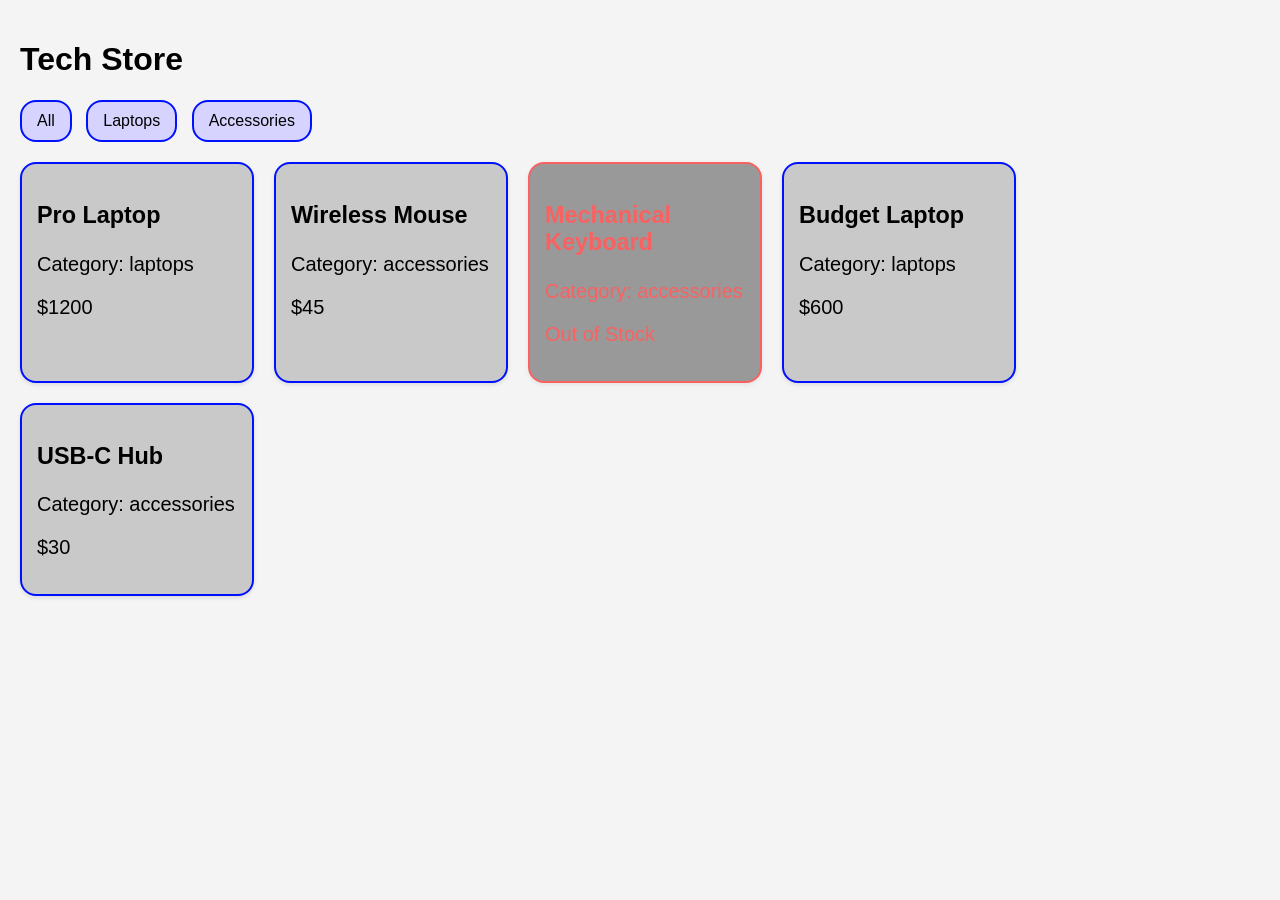
<file: 18-09/index.html>
<!DOCTYPE html>
<html lang="en">
<head>
    <meta charset="UTF-8">
    <title>Tech Store</title>

    <link rel="stylesheet" href="style.css">

    <script src="script.js" defer></script>
</head>
<body>

    <header>
        <h1>Tech Store</h1>
    </header>

    <nav>
        <button id="btn-all">All</button>
        <button id="btn-laptops">Laptops</button>
        <button id="btn-accessories">Accessories</button>
    </nav>

    <div id="product-container"></div>

</body>
</html>
</file>
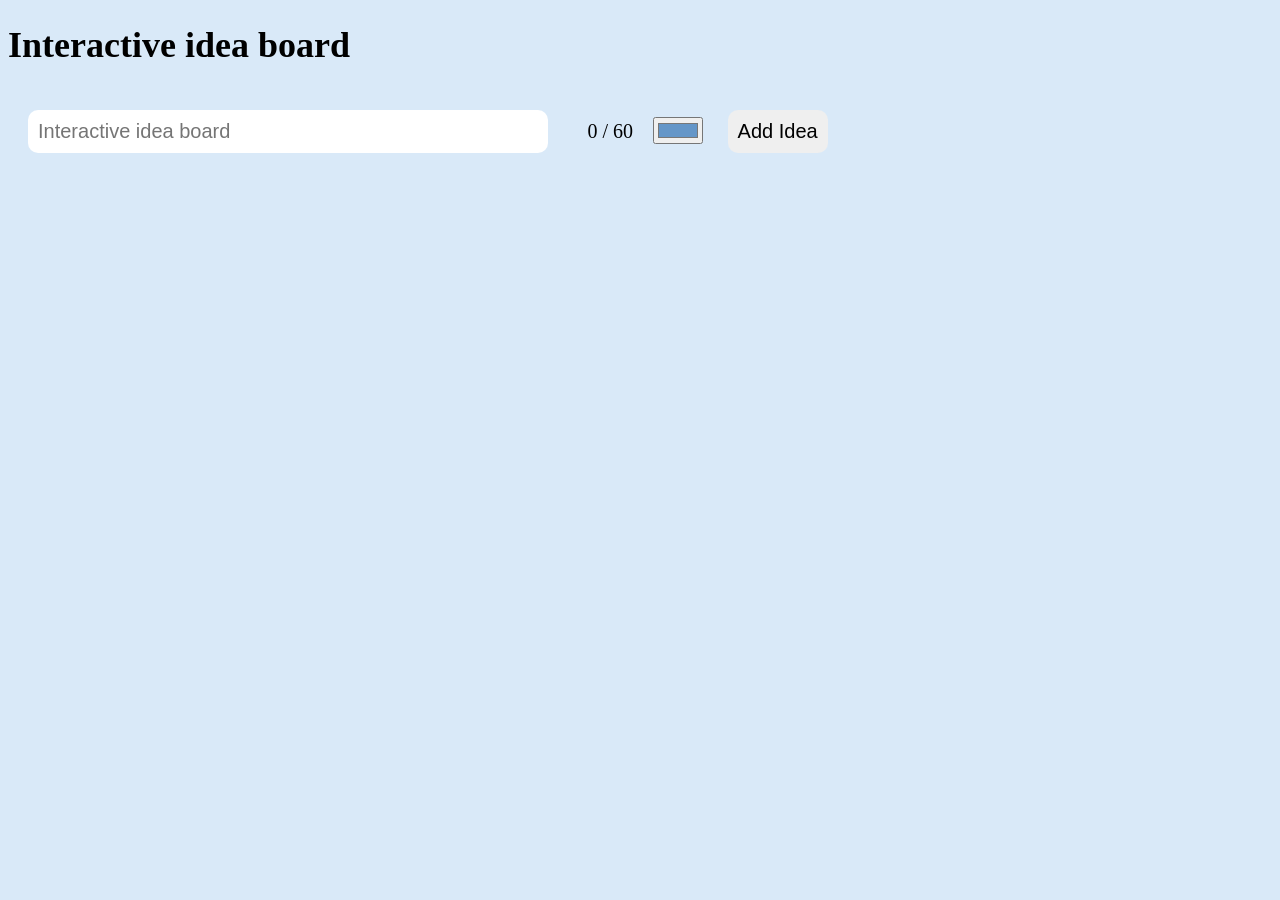
<file: 23-09 test Artūrs Līdums/index.html>
<!DOCTYPE html>
<html lang="en">
<head>
        <meta charset="UTF-8">
        <title>Interactive idea board</title>
        <link rel="stylesheet" href="style.css">
    </head>
    <body>

        <h1>Interactive idea board</h1>

        <div id="inputs">

            <input id="ideaText" type="text" maxlenght="60" placeholder="Interactive idea board">
            <span id="counter">0 / 60 </span>
            <input id="colorPicker" type="color" value="#6496c8">

        <button id="addbtn">Add Idea</button>

        </div>

        <div id="board"></div>

        <script src="script.js" ></script>
    </body>

</html>
</file>
<file: 18-09/style.css>
/* Page layout */
body {
    font-family: Arial, sans-serif;
    margin: 0;
    padding: 20px;
    background: #f4f4f4;
}

header {
    margin-bottom: 20px;
}

nav {
    margin-bottom: 20px;
}

nav button {
    margin-right: 10px;
    padding: 10px 15px;
    font-size: 16px;
    cursor: pointer;
    border-radius: 16px;
    border: 2px solid #0011ff;
    background: rgb(214, 211, 255);
}

/* Product grid */
#product-container {
    display: flex;
    flex-wrap: wrap;
    gap: 20px;
    font-size: 20px;
}

/* Product card */
.product-card {
    width: 200px;
    background: rgb(201, 201, 201);
    border: 2px solid #0011ff;
    border-radius: 16px;
    padding: 15px;
    box-shadow: 0 2px 4px rgba(0,0,0,0.1);
    font-size: 20px;
}

/* Out of stock styling */
.out-of-stock {
    background: #5e5e5e;
    opacity: 0.6;
    border: 2px solid red;
    color: red;
    font-size: 20px;
}
</file>
<file: 23-09 test Artūrs Līdums/style.css>
body {
    Background: #d9e9f8;
    font-size: 18px;
}

#addbtn {
    padding: 10px;
    margin-left: 20px;
    border: 2px;
    border-radius: 10px;
    font-size: 20px;
    cursor: pointer;
}

#addbtn:hover {
    background: #0099ff;
    opacity: 60%;

}

#ideaText {
    padding: 10px;
    margin: 20px;
    border: 2px;
    border-radius: 10px;
    width: 500px;
    font-size: 20px;
    cursor: pointer;
}

#counter {
    padding: 5px;
    margin: 10px;
    border: 2px;
    border-radius: 10px;
    font-size: 20px;
    cursor: pointer;
}

#board {
    display: flex;
    flex-wrap: wrap;
}

.note {
    padding: 10pc;
    width: 100px;
    height: 70px;
    border-radius: 15px;
    box-shadow: 2px;
}
</file>
